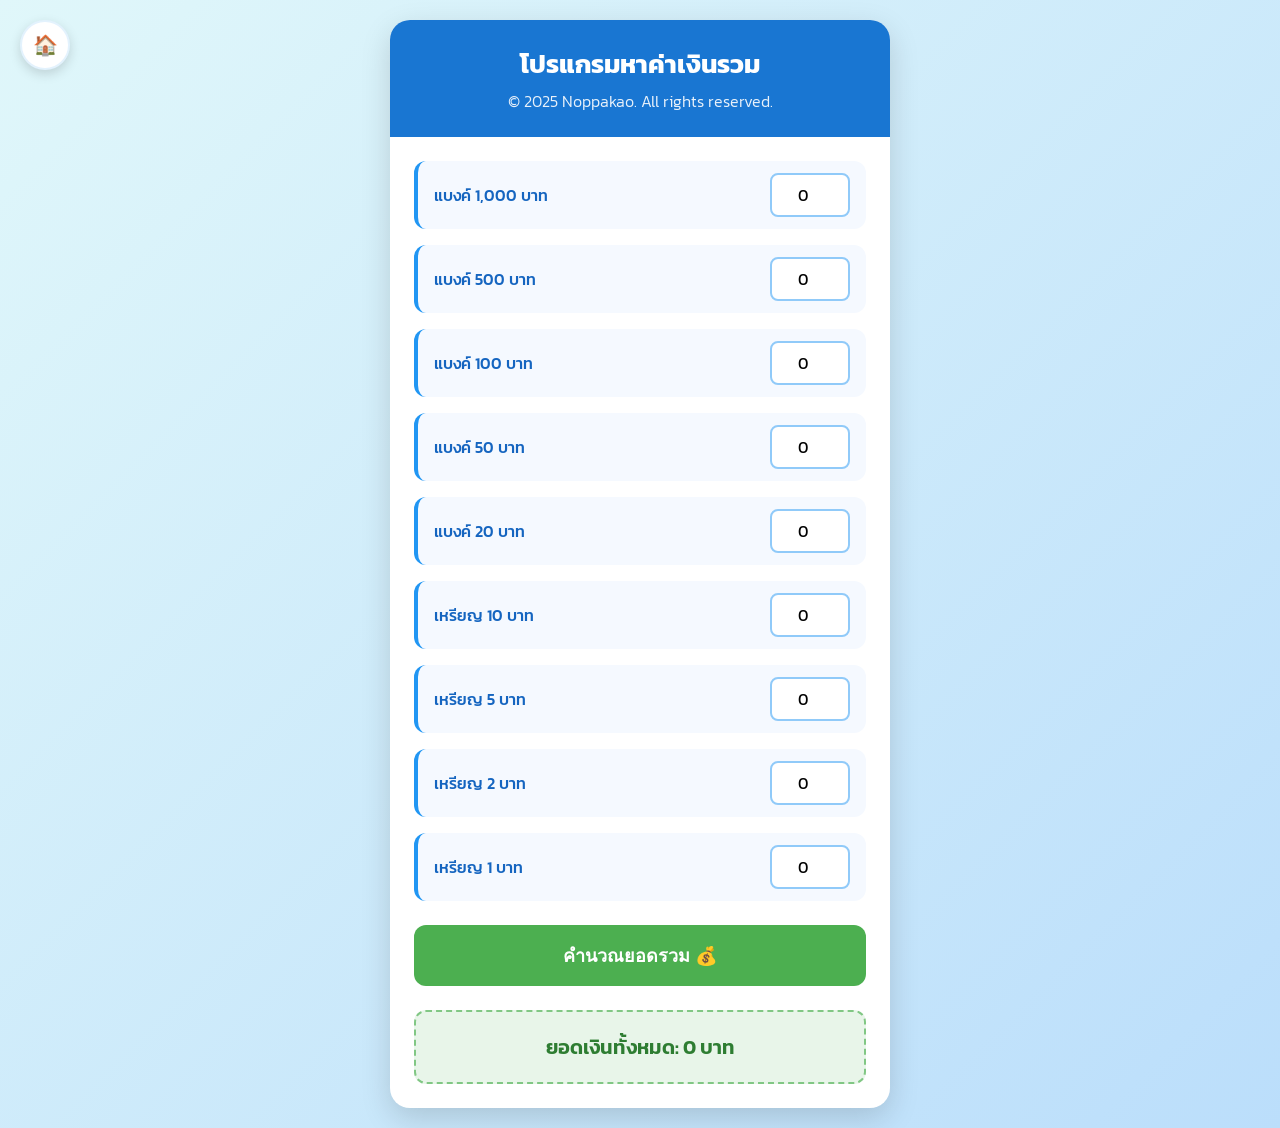
<file: money.html>
<!DOCTYPE html>
<html lang="th">
<head>
  <meta charset="UTF-8" />
  <meta name="viewport" content="width=device-width, initial-scale=1.0"/>
  <title>โปรแกรมแลกเงิน (by Noppakao)</title>
  <link href="https://fonts.googleapis.com/css2?family=Kanit:wght@300;400;500;600;700&display=swap" rel="stylesheet">
  <style>
    /* ===== สไตล์เดิม (ไม่เปลี่ยน) ===== */
    * {
      margin: 0;
      padding: 0;
      box-sizing: border-box;
    }

    body {
      font-family: 'Kanit', sans-serif;
      background: linear-gradient(135deg, #e0f7fa, #bbdefb);
      min-height: 100vh;
      padding: 20px;
      display: flex;
      justify-content: center;
      align-items: center;
      position: relative; /* เพื่อให้ปุ่มลอย absolute ได้ */
    }

    .container {
      width: 100%;
      max-width: 500px;
      background: white;
      border-radius: 20px;
      box-shadow: 0 10px 30px rgba(0,0,0,0.15);
      overflow: hidden;
    }

    header {
      background: #1976d2;
      color: white;
      text-align: center;
      padding: 24px 20px;
    }

    h1 {
      font-weight: 700;
      font-size: 26px;
    }

    .subtitle {
      margin-top: 6px;
      font-weight: 300;
      opacity: 0.9;
    }

    .form {
      padding: 24px;
    }

    .input-group {
      display: flex;
      justify-content: space-between;
      align-items: center;
      margin-bottom: 16px;
      padding: 12px 16px;
      background: #f5f9ff;
      border-radius: 12px;
      border-left: 4px solid #2196f3;
      transition: all 0.2s;
    }

    .input-group:hover {
      background: #e3f2fd;
      transform: translateX(4px);
    }

    .label {
      font-weight: 500;
      font-size: 16px;
      color: #1565c0;
      flex: 1;
    }

    .input-field {
      width: 80px;
      padding: 8px 12px;
      border: 2px solid #90caf9;
      border-radius: 8px;
      text-align: center;
      font-size: 16px;
      font-family: 'Kanit', sans-serif;
    }

    .input-field:focus {
      outline: none;
      border-color: #1976d2;
      box-shadow: 0 0 0 3px rgba(25, 118, 210, 0.2);
    }

    .btn-calculate {
      display: block;
      width: 100%;
      padding: 16px;
      background: #4CAF50;
      color: white;
      font-size: 18px;
      font-weight: 600;
      border: none;
      border-radius: 12px;
      cursor: pointer;
      margin: 24px 0;
      transition: background 0.3s;
    }

    .btn-calculate:hover {
      background: #43a047;
      transform: scale(1.02);
    }

    .result {
      text-align: center;
      padding: 20px;
      background: #e8f5e9;
      border-radius: 12px;
      font-size: 20px;
      font-weight: 600;
      color: #2e7d32;
      border: 2px dashed #81c784;
    }

    .error {
      background: #ffebee !important;
      color: #c62828 !important;
      border-color: #ef9a9a !important;
    }

    @media (max-width: 480px) {
      .input-group {
        flex-direction: column;
        text-align: center;
      }
      .label {
        margin-bottom: 8px;
      }
    }

    /* ===== สไตล์ใหม่: ปุ่ม Home สวยๆ ===== */
    .home-button-container {
      position: absolute;
      top: 20px;
      left: 20px;
      z-index: 10;
    }

    .home-button {
      display: flex;
      align-items: center;
      justify-content: center;
      width: 50px;
      height: 50px;
      border-radius: 50%;
      background: white;
      color: #1976d2;
      text-decoration: none;
      font-weight: 600;
      box-shadow: 0 4px 12px rgba(0,0,0,0.15);
      transition: all 0.3s ease;
      border: 2px solid #e3f2fd;
    }

    .home-button:hover {
      background: #1976d2;
      color: white;
      transform: scale(1.1) rotate(5deg);
      box-shadow: 0 6px 16px rgba(25, 118, 210, 0.4);
    }

    .home-button::before {
      content: "🏠";
      font-size: 20px;
    }

    /* เพิ่ม tooltip เล็กๆ (ไม่บังคับ แต่ดูดี) */
    .home-button::after {
      content: "หน้าหลัก";
      position: absolute;
      top: 60px;
      left: 50%;
      transform: translateX(-50%);
      background: rgba(0,0,0,0.7);
      color: white;
      padding: 4px 10px;
      border-radius: 6px;
      font-size: 12px;
      white-space: nowrap;
      opacity: 0;
      pointer-events: none;
      transition: opacity 0.3s;
    }

    .home-button:hover::after {
      opacity: 1;
    }
  </style>
</head>
<body>
  <!-- ✅ ปุ่ม Home อยู่ตรงนี้ (ใน body) -->
  <div class="home-button-container">
    <a href="index.html" class="home-button" aria-label="กลับสู่หน้าหลัก"></a>
  </div>

  <div class="container">
    <header>
      <h1>โปรแกรมหาค่าเงินรวม</h1>
      <div class="subtitle"> © 2025 Noppakao. All rights reserved.</div>
    </header>

    <div class="form" id="form">
      <div class="input-group">
        <span class="label">แบงค์ 1,000 บาท</span>
        <input type="number" class="input-field" id="b1000" min="0" value="0">
      </div>
      <div class="input-group">
        <span class="label">แบงค์ 500 บาท</span>
        <input type="number" class="input-field" id="b500" min="0" value="0">
      </div>
      <div class="input-group">
        <span class="label">แบงค์ 100 บาท</span>
        <input type="number" class="input-field" id="b100" min="0" value="0">
      </div>
      <div class="input-group">
        <span class="label">แบงค์ 50 บาท</span>
        <input type="number" class="input-field" id="b50" min="0" value="0">
      </div>
      <div class="input-group">
        <span class="label">แบงค์ 20 บาท</span>
        <input type="number" class="input-field" id="b20" min="0" value="0">
      </div>
      <div class="input-group">
        <span class="label">เหรียญ 10 บาท</span>
        <input type="number" class="input-field" id="c10" min="0" value="0">
      </div>
      <div class="input-group">
        <span class="label">เหรียญ 5 บาท</span>
        <input type="number" class="input-field" id="c5" min="0" value="0">
      </div>
      <div class="input-group">
        <span class="label">เหรียญ 2 บาท</span>
        <input type="number" class="input-field" id="c2" min="0" value="0">
      </div>
      <div class="input-group">
        <span class="label">เหรียญ 1 บาท</span>
        <input type="number" class="input-field" id="c1" min="0" value="0">
      </div>

      <button class="btn-calculate" onclick="calculate()">คำนวณยอดรวม 💰</button>

      <div class="result" id="result">ยอดเงินทั้งหมด: 0 บาท</div>
    </div>
  </div>

  <script>
    function calculate() {
      try {
        const b1000 = parseInt(document.getElementById('b1000').value) || 0;
        const b500  = parseInt(document.getElementById('b500').value)  || 0;
        const b100  = parseInt(document.getElementById('b100').value)  || 0;
        const b50   = parseInt(document.getElementById('b50').value)   || 0;
        const b20   = parseInt(document.getElementById('b20').value)   || 0;
        const c10   = parseInt(document.getElementById('c10').value)   || 0;
        const c5    = parseInt(document.getElementById('c5').value)    || 0;
        const c2    = parseInt(document.getElementById('c2').value)    || 0;
        const c1    = parseInt(document.getElementById('c1').value)    || 0;

        const total = b1000*1000 + b500*500 + b100*100 + b50*50 + b20*20 + c10*10 + c5*5 + c2*2 + c1*1;

        document.getElementById('result').textContent = `ยอดเงินทั้งหมด: ${total.toLocaleString()} บาท`;
        document.getElementById('result').className = 'result';

      } catch (e) {
        document.getElementById('result').textContent = '❌ กรุณากรอกเฉพาะตัวเลข!';
        document.getElementById('result').className = 'result error';
      }
    }

    document.querySelectorAll('.input-field').forEach(input => {
      input.addEventListener('keyup', (e) => {
        if (e.key === 'Enter') calculate();
      });
    });
  </script>
</body>
</html>
</file>
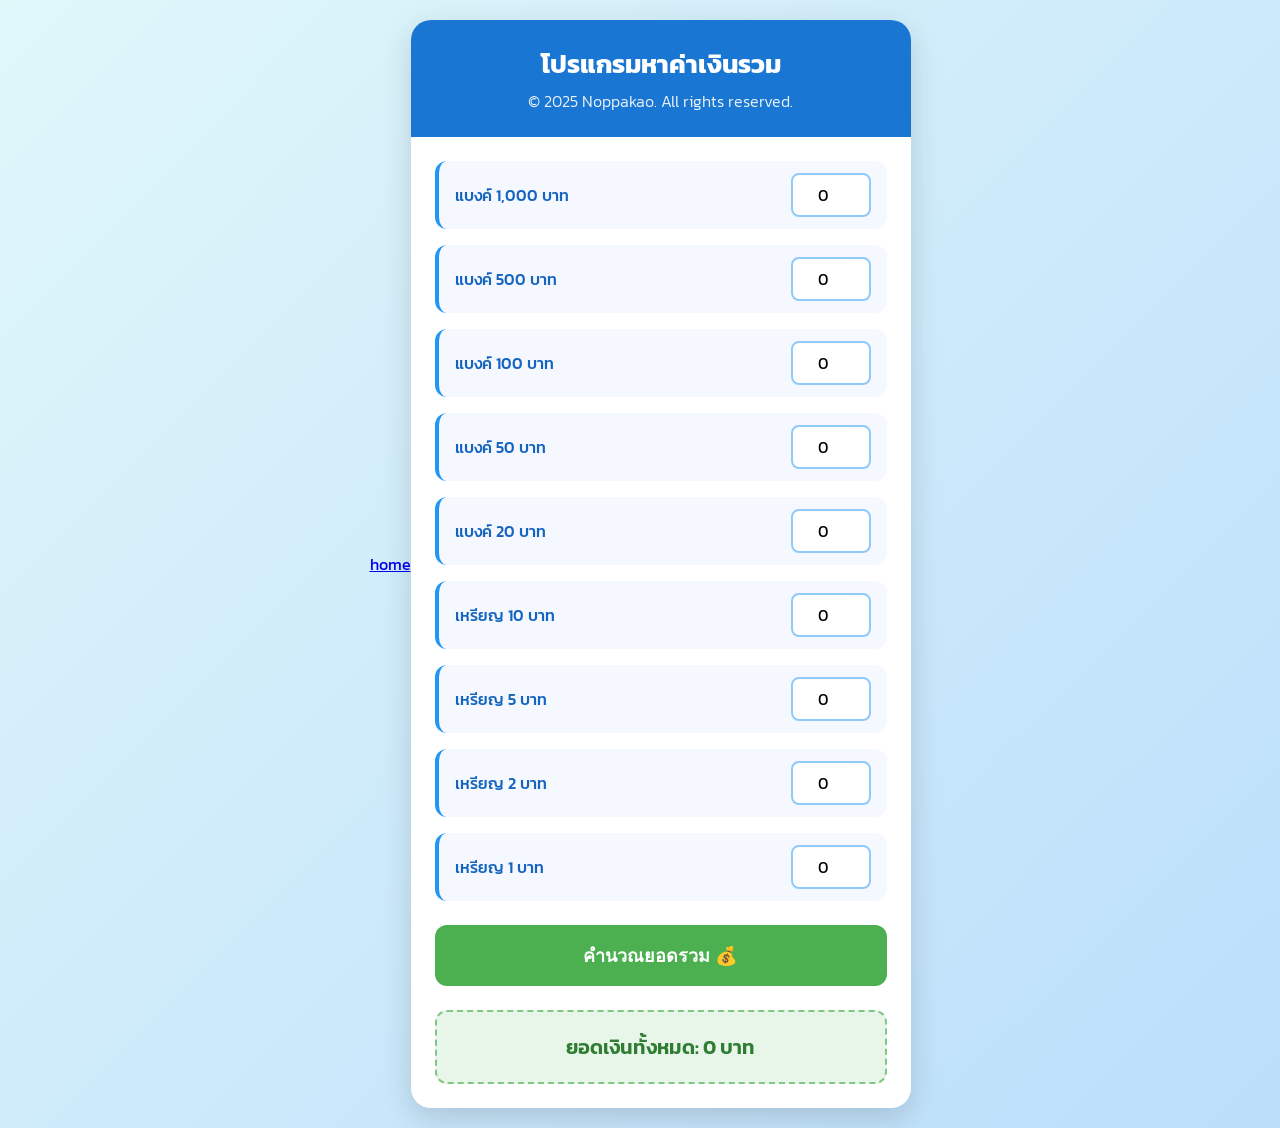
<file: monney.html>
<!DOCTYPE html>
<html lang="th">
<head>
  <meta charset="UTF-8" />
  <meta name="viewport" content="width=device-width, initial-scale=1.0"/>
  <title>โปรแกรมแลกเงิน (by Noppakao)</title>
  <link href="https://fonts.googleapis.com/css2?family=Kanit:wght@300;400;500;600;700&display=swap" rel="stylesheet">
  <style>
    * {
      margin: 0;
      padding: 0;
      box-sizing: border-box;
    }

    body {
      font-family: 'Kanit', sans-serif;
      background: linear-gradient(135deg, #e0f7fa, #bbdefb);
      min-height: 100vh;
      padding: 20px;
      display: flex;
      justify-content: center;
      align-items: center;
    }

    .container {
      width: 100%;
      max-width: 500px;
      background: white;
      border-radius: 20px;
      box-shadow: 0 10px 30px rgba(0,0,0,0.15);
      overflow: hidden;
    }

    header {
      background: #1976d2;
      color: white;
      text-align: center;
      padding: 24px 20px;
    }

    h1 {
      font-weight: 700;
      font-size: 26px;
    }

    .subtitle {
      margin-top: 6px;
      font-weight: 300;
      opacity: 0.9;
    }

    .form {
      padding: 24px;
    }

    .input-group {
      display: flex;
      justify-content: space-between;
      align-items: center;
      margin-bottom: 16px;
      padding: 12px 16px;
      background: #f5f9ff;
      border-radius: 12px;
      border-left: 4px solid #2196f3;
      transition: all 0.2s;
    }

    .input-group:hover {
      background: #e3f2fd;
      transform: translateX(4px);
    }

    .label {
      font-weight: 500;
      font-size: 16px;
      color: #1565c0;
      flex: 1;
    }

    .input-field {
      width: 80px;
      padding: 8px 12px;
      border: 2px solid #90caf9;
      border-radius: 8px;
      text-align: center;
      font-size: 16px;
      font-family: 'Kanit', sans-serif;
    }

    .input-field:focus {
      outline: none;
      border-color: #1976d2;
      box-shadow: 0 0 0 3px rgba(25, 118, 210, 0.2);
    }

    .btn-calculate {
      display: block;
      width: 100%;
      padding: 16px;
      background: #4CAF50;
      color: white;
      font-size: 18px;
      font-weight: 600;
      border: none;
      border-radius: 12px;
      cursor: pointer;
      margin: 24px 0;
      transition: background 0.3s;
    }

    .btn-calculate:hover {
      background: #43a047;
      transform: scale(1.02);
    }

    .result {
      text-align: center;
      padding: 20px;
      background: #e8f5e9;
      border-radius: 12px;
      font-size: 20px;
      font-weight: 600;
      color: #2e7d32;
      border: 2px dashed #81c784;
    }

    .error {
      background: #ffebee !important;
      color: #c62828 !important;
      border-color: #ef9a9a !important;
    }

    @media (max-width: 480px) {
      .input-group {
        flex-direction: column;
        text-align: center;
      }
      .label {
        margin-bottom: 8px;
      }
    }
  </style>

  <div class="home-button-container">
    <a href="index.html" class="home-button">home</a>
  </div>
  
</head>
<body>
  <div class="container">
    <header>
      <h1>โปรแกรมหาค่าเงินรวม</h1>
      <div class="subtitle"> © 2025 Noppakao. All rights reserved.</div>
    </header>

    <div class="form" id="form">
      <div class="input-group">
        <span class="label">แบงค์ 1,000 บาท</span>
        <input type="number" class="input-field" id="b1000" min="0" value="0">
      </div>
      <div class="input-group">
        <span class="label">แบงค์ 500 บาท</span>
        <input type="number" class="input-field" id="b500" min="0" value="0">
      </div>
      <div class="input-group">
        <span class="label">แบงค์ 100 บาท</span>
        <input type="number" class="input-field" id="b100" min="0" value="0">
      </div>
      <div class="input-group">
        <span class="label">แบงค์ 50 บาท</span>
        <input type="number" class="input-field" id="b50" min="0" value="0">
      </div>
      <div class="input-group">
        <span class="label">แบงค์ 20 บาท</span>
        <input type="number" class="input-field" id="b20" min="0" value="0">
      </div>
      <div class="input-group">
        <span class="label">เหรียญ 10 บาท</span>
        <input type="number" class="input-field" id="c10" min="0" value="0">
      </div>
      <div class="input-group">
        <span class="label">เหรียญ 5 บาท</span>
        <input type="number" class="input-field" id="c5" min="0" value="0">
      </div>
      <div class="input-group">
        <span class="label">เหรียญ 2 บาท</span>
        <input type="number" class="input-field" id="c2" min="0" value="0">
      </div>
      <div class="input-group">
        <span class="label">เหรียญ 1 บาท</span>
        <input type="number" class="input-field" id="c1" min="0" value="0">
      </div>

      <button class="btn-calculate" onclick="calculate()">คำนวณยอดรวม 💰</button>

      <div class="result" id="result">ยอดเงินทั้งหมด: 0 บาท</div>
    </div>
  </div>

  <script>
    function calculate() {
      try {
        const b1000 = parseInt(document.getElementById('b1000').value) || 0;
        const b500  = parseInt(document.getElementById('b500').value)  || 0;
        const b100  = parseInt(document.getElementById('b100').value)  || 0;
        const b50   = parseInt(document.getElementById('b50').value)   || 0;
        const b20   = parseInt(document.getElementById('b20').value)   || 0;
        const c10   = parseInt(document.getElementById('c10').value)   || 0;
        const c5    = parseInt(document.getElementById('c5').value)    || 0;
        const c2    = parseInt(document.getElementById('c2').value)    || 0;
        const c1    = parseInt(document.getElementById('c1').value)    || 0;

        const total = b1000*1000 + b500*500 + b100*100 + b50*50 + b20*20 + c10*10 + c5*5 + c2*2 + c1*1;

        document.getElementById('result').textContent = `ยอดเงินทั้งหมด: ${total.toLocaleString()} บาท`;
        document.getElementById('result').className = 'result';

      } catch (e) {
        document.getElementById('result').textContent = '❌ กรุณากรอกเฉพาะตัวเลข!';
        document.getElementById('result').className = 'result error';
      }
    }

    // เพิ่มลูกเล่น: กด Enter แล้วคำนวณได้
    document.querySelectorAll('.input-field').forEach(input => {
      input.addEventListener('keyup', (e) => {
        if (e.key === 'Enter') calculate();
      });
    });
  </script>
</body>
</html>
</file>
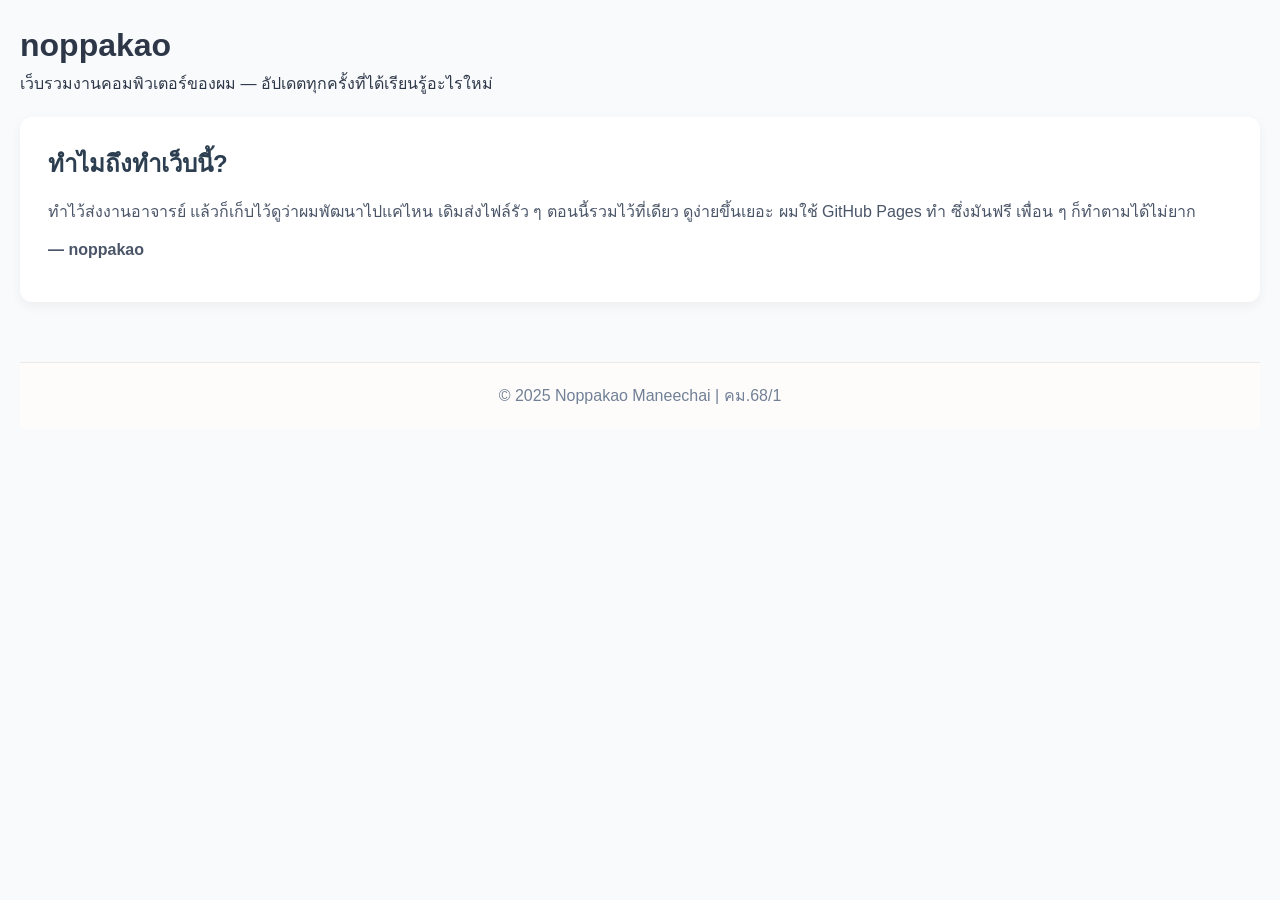
<file: work2.html>
<!DOCTYPE html>
<html lang="th">
<head>
  <meta charset="UTF-8" />
  <meta name="viewport" content="width=device-width, initial-scale=1.0"/>
  <title>noppakao</title>
  <link rel="stylesheet" href="style.css" />
</head>
<body>
  <div class="hero">
    <div class="profile">
      <h1>noppakao</h1>
      <p>เว็บรวมงานคอมพิวเตอร์ของผม — อัปเดตทุกครั้งที่ได้เรียนรู้อะไรใหม่</p>
    </div>
  </div>

    <div class="about">
      <h2>ทำไมถึงทำเว็บนี้?</h2>
      <p>
        ทำไว้ส่งงานอาจารย์ แล้วก็เก็บไว้ดูว่าผมพัฒนาไปแค่ไหน  
        เดิมส่งไฟล์รัว ๆ ตอนนี้รวมไว้ที่เดียว ดูง่ายขึ้นเยอะ  
        ผมใช้ GitHub Pages ทำ ซึ่งมันฟรี เพื่อน ๆ ก็ทำตามได้ไม่ยาก
      </p>
      <p><strong>— noppakao</strong></p>
    </div>
  </main>

  <footer>
    <p>© 2025 Noppakao Maneechai | คม.68/1</p>
  </footer>
</body>
</html>
</file>
<file: style.css>
/* ฟอนต์น่ารักสำหรับภาษาไทย */
@import url('https://fonts.googleapis.com/css2?family=Mali:wght@300;400;600&display=swap');

/* รีเซ็ตทั่วไป */
* {
  margin: 0;
  padding: 0;
  box-sizing: border-box;
}

/* ฟอนต์หลัก */
body {
  font-family: 'Mali', 'TH Sarabun New', Tahoma, Geneva, Verdana, sans-serif;
  background-color: #fdf7f2; /* ครีมอ่อนละมุน */
  color: #2c2c2c;
  line-height: 1.6;
  padding: 0;
  margin: 0;
}

/* ส่วนหัว — ไม่จัดข้อความตรงกลางตาม preference */
header {
  background: linear-gradient(135deg, #ffafcc, #bde0fe); /* ชมพู-ฟ้าพาสเทล */
  padding: 2.2rem 1.8rem;
  box-shadow: 0 4px 12px rgba(0, 0, 0, 0.06);
}

header h1 {
  font-size: 2.4rem;
  font-weight: 600;
  color: #2c2c2c;
  text-align: left;
  margin-bottom: 0.6rem;
}

header p {
  font-size: 1.2rem;
  color: #555;
  text-align: left;
  opacity: 0.9;
  font-weight: 400;
}

/* โครงงานหลัก */
main {
  max-width: 1100px;
  margin: 2.5rem auto;
  padding: 0 1.5rem;
}

.work-grid {
  display: grid;
  grid-template-columns: repeat(auto-fill, minmax(290px, 1fr));
  gap: 2rem;
}

/* การ์ดผลงาน */
.work-card {
  display: block;
  text-decoration: none;
  color: inherit;
  background: white;
  border-radius: 16px;
  overflow: hidden;
  box-shadow: 0 6px 16px rgba(0, 0, 0, 0.08);
  transition: transform 0.25s ease, box-shadow 0.25s ease;
  position: relative;
}

.work-card:hover {
  transform: translateY(-6px);
  box-shadow: 0 10px 22px rgba(0, 0, 0, 0.12);
}

.work-card img {
  width: 100%;
  height: 170px;
  object-fit: cover;
  display: block;
}

.work-card h2 {
  font-size: 1.45rem;
  font-weight: 600;
  margin: 18px 16px 10px;
  color: #2d3748;
  text-align: left;
}

.work-card p {
  font-size: 1.05rem;
  color: #5a6268;
  margin: 0 16px 16px;
  text-align: left;
}

/* ป้าย "ล่าสุด" และ "แก้ไขล่าสุด" */
.badge {
  position: absolute;
  top: 14px;
  right: 14px;
  background: #ff6b6b; /* แดงชมพูอ่อน */
  color: white;
  font-size: 0.85rem;
  font-weight: bold;
  padding: 4px 12px;
  border-radius: 20px;
  z-index: 2;
  font-family: 'Mali', sans-serif;
}

/* ส่วนท้าย */
footer {
  text-align: center;
  padding: 2rem 1.5rem;
  color: #6c757d;
  font-size: 1.05rem;
  border-top: 1px solid #eee;
  margin-top: 3rem;
  background-color: #fdfcfb;
}

/* มือถือ */
@media (max-width: 650px) {
  header h1 {
    font-size: 2rem;
  }

  header p {
    font-size: 1.1rem;
  }

  .work-card h2 {
    font-size: 1.3rem;
  }
}

.badge {
  position: absolute;
  top: 16px;
  right: 16px;
  background: #e53e3e;
  color: white;
  padding: 4px 10px;
  border-radius: 20px;
  font-size: 0.8rem;
  font-weight: bold;
}

.latest {
  border-left: 4px solid #e53e3e;
}

.about {
  background: white;
  padding: 28px;
  border-radius: 12px;
  box-shadow: 0 4px 12px rgba(0,0,0,0.05);
  margin-top: 20px;
}

.about h2 {
  margin-bottom: 16px;
  color: #2c3e50;
}

.about p {
  margin-bottom: 12px;
  color: #4a5568;
}

footer {
  text-align: center;
  padding: 30px 20px;
  color: #718096;
  font-size: 0.95rem;
  border-top: 1px solid #edf2f7;
  margin-top: 40px;
}
/* รีเซ็ตพื้นฐาน */
* {
  margin: 0;
  padding: 0;
  box-sizing: border-box;
}

/* ฟอนต์หลัก — รองรับภาษาไทย */
body {
  font-family: 'Sarabun', 'TH Sarabun New', Tahoma, sans-serif;
  background-color: #f9fafc;
  color: #2d3748;
  line-height: 1.6;
  padding: 20px;
}

/* ส่วนหัว */
header {
  text-align: center;
  margin-bottom: 40px;
  padding: 20px 0;
}

header h1 {
  font-size: 2.8rem;
  color: #2c3e50;
  margin-bottom: 10px;
}

header p {
  font-size: 1.2rem;
  color: #6c757d;
}

/* โครงข่ายงาน */
.work-grid {
  display: grid;
  grid-template-columns: repeat(auto-fit, minmax(320px, 1fr));
  gap: 28px;
  max-width: 900px;
  margin: 0 auto;
}

/* การ์ดงาน */
.work-card {
  display: block;
  background: white;
  border-radius: 14px;
  overflow: hidden;
  text-decoration: none;
  color: inherit;
  box-shadow: 0 6px 16px rgba(0, 0, 0, 0.08);
  transition: transform 0.3s ease, box-shadow 0.3s ease;
  position: relative;
}

.work-card:hover {
  transform: translateY(-6px);
  box-shadow: 0 10px 24px rgba(0, 0, 0, 0.12);
}

.work-card img {
  width: 100%;
  height: 180px;
  object-fit: cover;
  display: block;
}

.work-card h2 {
  font-size: 1.4rem;
  margin: 18px 16px 10px;
  color: #2c3e50;
}

.work-card p {
  font-size: 1rem;
  color: #5a6268;
  margin: 0 16px 16px;
}

/* ป้าย "ล่าสุด" */
.badge {
  position: absolute;
  top: 14px;
  right: 14px;
  background: #e53e3e;
  color: white;
  font-size: 0.85rem;
  font-weight: bold;
  padding: 4px 12px;
  border-radius: 20px;
  z-index: 2;
}

/* ส่วนท้าย */
footer {
  text-align: center;
  margin-top: 60px;
  padding: 20px;
  color: #718096;
  font-size: 1rem;
  border-top: 1px solid #eaeaea;
}

/* รองรับมือถือ */
@media (max-width: 600px) {
  header h1 {
    font-size: 2.2rem;
  }

  .work-card h2 {
    font-size: 1.25rem;
  }
}

/* === สไตล์เฉพาะหน้า pygame_download.html === */

/* พื้นหลัง */
body.pygame-download {
  background: linear-gradient(135deg, #f0f4f8, #e6f2ff);
  padding: 0;
}

/* หัวเรื่อง */
header.pygame-download {
  background: linear-gradient(135deg, #4a6fa6, #6a8fc9);
  color: white;
  padding: 40px 20px;
  text-align: center;
  box-shadow: 0 4px 12px rgba(0,0,0,0.1);
}

header.pygame-download h1 {
  font-size: 2.5rem;
  margin-bottom: 10px;
  letter-spacing: 1px;
}

header.pygame-download p {
  font-size: 1.1rem;
  max-width: 600px;
  margin: 0 auto;
  opacity: 0.95;
}

/* กล่องคำแนะนำ */
.about.download-guide {
  background: white;
  border-radius: 14px;
  padding: 24px;
  box-shadow: 0 4px 12px rgba(0,0,0,0.05);
  margin: 20px 0;
  border-left: 5px solid #4a90e2;
}

.about.download-guide h2 {
  color: #2c3e50;
  margin-bottom: 12px;
  display: flex;
  align-items: center;
  gap: 8px;
}

.about.download-guide h2::before {
  content: "";
  font-size: 1.2rem;
}

.about.download-guide ul {
  padding-left: 20px;
  margin: 10px 0;
}

.about.download-guide li {
  margin-bottom: 8px;
  color: #4a5568;
  position: relative;
  padding-left: 12px;
}

.about.download-guide li::before {
  content: "•";
  position: absolute;
  left: 0;
  color: #4a90e2;
  font-weight: bold;
}

/* ตารางไฟล์ (Windows Explorer Style) */
.file-list-container {
  background: white;
  border-radius: 14px;
  overflow: hidden;
  box-shadow: 0 4px 12px rgba(0,0,0,0.08);
  margin: 20px 0;
}

.file-header {
  display: grid;
  grid-template-columns: 2fr 1fr 1fr 1fr;
  padding: 12px 20px;
  background: #f8fafc;
  border-bottom: 1px solid #eaeaea;
  font-weight: 600;
  color: #2d3748;
}

.file-item {
  display: grid;
  grid-template-columns: 2fr 1fr 1fr 1fr;
  padding: 12px 20px;
  border-bottom: 1px solid #edf2f7;
  transition: background 0.2s;
}

.file-item:hover {
  background: #f0f7ff;
}

.file-link {
  display: flex;
  align-items: center;
  gap: 10px;
  color: #2c3e50;
  text-decoration: none;
  font-weight: 500;
}

.file-link:hover {
  color: #4a90e2;
  text-decoration: underline;
}

.file-icon {
  width: 24px;
  height: 24px;
  object-fit: contain;
}

.file-item span:last-child {
  text-align: right;
}

/* เครดิต */
.credit-box {
  background: #f8fafc;
  border-radius: 12px;
  padding: 20px;
  margin-top: 30px;
  border: 1px dashed #4a90e2;
}

.credit-box h2 {
  color: #2c3e50;
  margin-bottom: 12px;
  display: flex;
  align-items: center;
  gap: 8px;
}

.credit-box h2::before {
  content: "";
  font-size: 1.2rem;
}

.credit-box p {
  margin: 8px 0;
  color: #FFFFFF;
}

.credit-box a {
  color: #4a90e2;
  text-decoration: none;
  font-weight: 600;
}

.credit-box a:hover {
  text-decoration: underline;
  color: #2c3e50;
}

/* รองรับมือถือ */
@media (max-width: 600px) {
  .file-header,
  .file-item {
    grid-template-columns: 1fr;
    padding: 12px 16px;
  }

  .file-item span {
    display: block;
    margin-top: 4px;
  }

  .file-link {
    gap: 8px;
  }

  header.pygame-download h1 {
    font-size: 2rem;
  }
}
/* === ปุ่ม Home ทุกหน้า === */
.home-button-container {
  position: absolute;
  top: 20px;
  right: 20px;
  z-index: 10;
}

.home-button {
  display: inline-flex;
  align-items: center;
  gap: 6px;
  background: #fff;
  color: #4a6fa6;
  text-decoration: none;
  font-weight: 600;
  padding: 8px 16px;
  border-radius: 50px;
  font-size: 0.95rem;
  box-shadow: 0 2px 8px rgba(0,0,0,0.12);
  transition: all 0.25s ease;
  border: 2px solid #eaeaea;
}

.home-button:hover {
  background: #4a6fa6;
  color: white;
  border-color: #4a6fa6;
  box-shadow: 0 4px 12px rgba(74, 111, 166, 0.25);
  transform: translateY(-2px);
}

/* ปรับเล็กน้อยเมื่ออยู่ใน header แบบมีพื้นหลัง */
header.pygame-download .home-button {
  background: rgba(255, 255, 255, 0.9);
}

header.pygame-download .home-button:hover {
  background: white;
  color: #4a6fa6;
}

/* รองรับมือถือ */
@media (max-width: 600px) {
  .home-button-container {
    top: 12px;
    right: 12px;
  }

  .home-button {
    padding: 6px 14px;
    font-size: 0.9rem;
  }
}
/* === ปุ่ม Home แบบชัดเจน โดดเด่น === */
.home-button-container {
  position: absolute;
  top: 20px;
  right: 20px;
  z-index: 20;
}

.home-button {
  display: inline-flex;
  align-items: center;
  justify-content: center;
  gap: 8px;
  background: #4a6fa6;
  color: white;
  text-decoration: none;
  font-weight: 700;
  font-size: 1.1rem;
  padding: 12px 24px;
  border-radius: 50px;
  box-shadow: 0 4px 10px rgba(74, 111, 166, 0.4);
  border: 2px solid #3a5a8a;
  transition: all 0.25s ease;
  min-width: 140px;
  text-align: center;
}

.home-button:hover {
  background: #3a5a8a;
  transform: translateY(-3px);
  box-shadow: 0 6px 14px rgba(74, 111, 166, 0.5);
  border-color: #2c4a7a;
  color: white;
}

/* ถ้าอยู่ใน header ที่มีพื้นหลังสีฟ้า — ให้ปุ่มเป็นสีอ่อนเพื่อคอนทราสต์ */
header.pygame-download .home-button {
  background: white;
  color: #4a6fa6;
  border-color: #4a6fa6;
}

header.pygame-download .home-button:hover {
  background: #f0f7ff;
  color: #2c3e50;
  border-color: #2c3e50;
  transform: translateY(-3px);
  box-shadow: 0 6px 14px rgba(106, 143, 201, 0.4);
}
</file>
